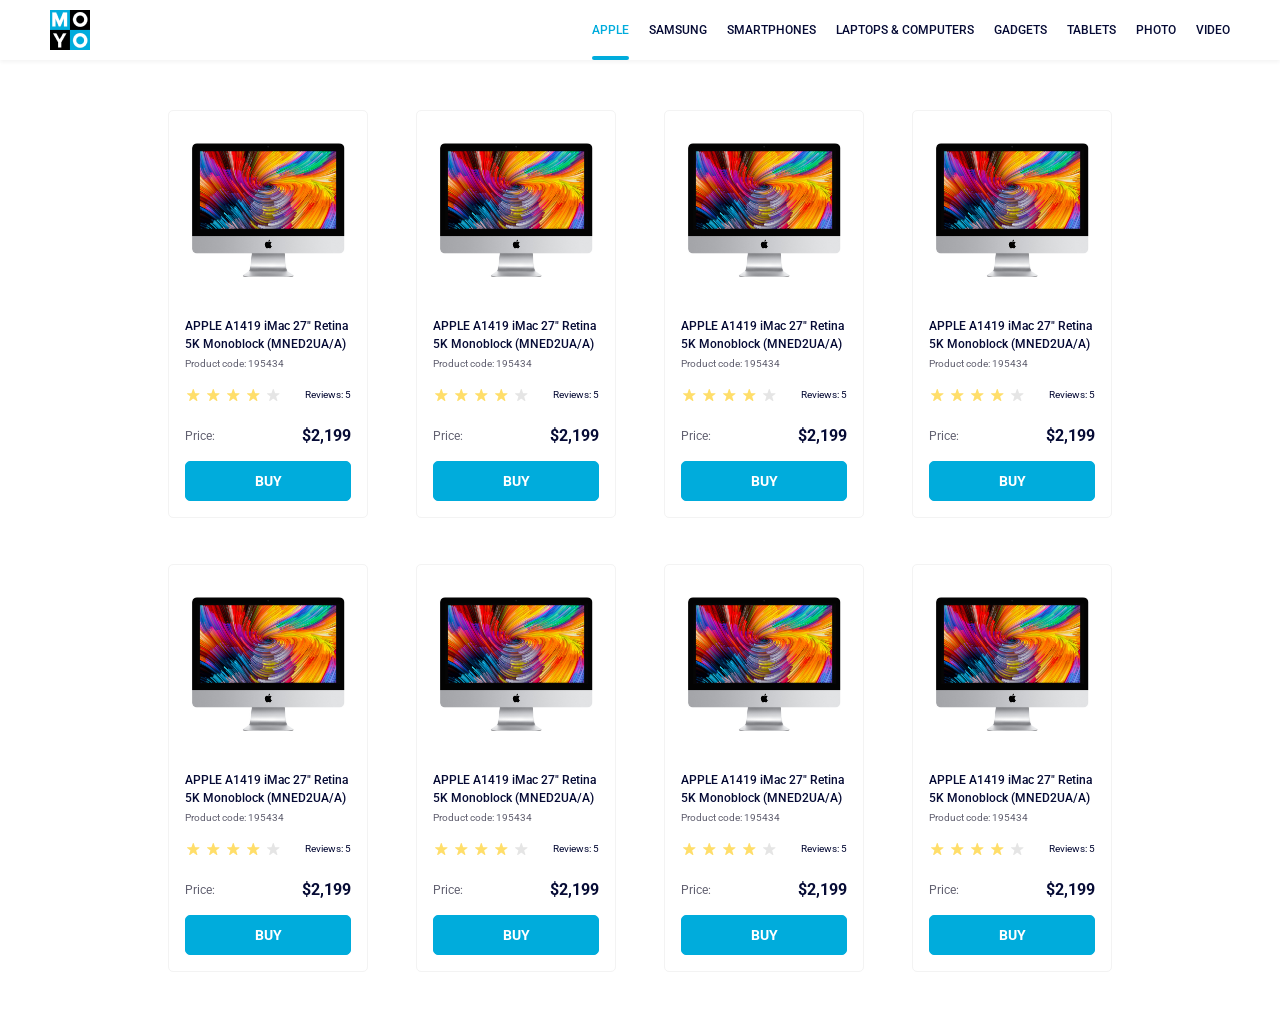
<file: index.html>
<!doctype html><html lang="en"><head><meta charset="utf-8"><meta name="viewport" content="width=device-width, initial-scale=1.0"><title>Catalog</title><link rel="preconnect" href="https://fonts.gstatic.com"><link href="https://fonts.googleapis.com/css2?family=Roboto:wght@400;500;700&display=swap" rel="stylesheet"><link rel="stylesheet" href="index.89170a5e.css"></head><body> <header class="header"> <a href="#" class="header__logo"> <img src="logo.eddae0ff.png" alt="Moyo Logo"> </a> <nav class="nav"> <ul class="nav__list"> <li class="nav__item"> <a href="#" class="is-active nav__link"> Apple </a> </li> <li class="nav__item"> <a href="#" class="nav__link"> Samsung </a> </li> <li class="nav__item"> <a href="#" class="nav__link"> Smartphones </a> </li> <li class="nav__item"> <a href="#" class="nav__link" data-qa="nav-hover"> Laptops & Computers </a> </li> <li class="nav__item"> <a href="#" class="nav__link"> Gadgets </a> </li> <li class="nav__item"> <a href="#" class="nav__link"> Tablets </a> </li> <li class="nav__item"> <a href="#" class="nav__link"> Photo </a> </li> <li class="nav__item"> <a href="#" class="nav__link"> Video </a> </li> </ul> </nav> </header> <main class="catalog"> <div class="card" data-qa="card"> <div class="card__image-wrapper"> <img src="imac.202c52ff.jpeg" alt="Apple iMac 27" class="card__image"> </div> <h2 class="card__title"> APPLE A1419 iMac 27" Retina 5K Monoblock (MNED2UA/A) </h2> <span class="card__product-code">Product code: 195434</span> <div class="card__rating"> <div class="card__stars stars stars--4"> <div class="stars__star"></div> <div class="stars__star"></div> <div class="stars__star"></div> <div class="stars__star"></div> <div class="stars__star"></div> </div> <span class="card__reviews">Reviews: 5</span> </div> <div class="card__price"> <span class="card__price-text">Price:</span> <span class="card__price-value">$2,199</span> </div> <a href="#" class="card__button"> Buy </a> </div> <div class="card"> <div class="card__image-wrapper"> <img src="imac.202c52ff.jpeg" alt="Apple iMac 27" class="card__image"> </div> <h2 class="card__title"> APPLE A1419 iMac 27" Retina 5K Monoblock (MNED2UA/A) </h2> <span class="card__product-code">Product code: 195434</span> <div class="card__rating"> <div class="card__stars stars stars--4"> <div class="stars__star"></div> <div class="stars__star"></div> <div class="stars__star"></div> <div class="stars__star"></div> <div class="stars__star"></div> </div> <span class="card__reviews">Reviews: 5</span> </div> <div class="card__price"> <span class="card__price-text">Price:</span> <span class="card__price-value">$2,199</span> </div> <a href="#" class="card__button"> Buy </a> </div> <div class="card"> <div class="card__image-wrapper"> <img src="imac.202c52ff.jpeg" alt="Apple iMac 27" class="card__image"> </div> <h2 class="card__title"> APPLE A1419 iMac 27" Retina 5K Monoblock (MNED2UA/A) </h2> <span class="card__product-code">Product code: 195434</span> <div class="card__rating"> <div class="card__stars stars stars--4"> <div class="stars__star"></div> <div class="stars__star"></div> <div class="stars__star"></div> <div class="stars__star"></div> <div class="stars__star"></div> </div> <span class="card__reviews">Reviews: 5</span> </div> <div class="card__price"> <span class="card__price-text">Price:</span> <span class="card__price-value">$2,199</span> </div> <a href="#" class="card__button"> Buy </a> </div> <div class="card"> <div class="card__image-wrapper"> <img src="imac.202c52ff.jpeg" alt="Apple iMac 27" class="card__image"> </div> <h2 class="card__title"> APPLE A1419 iMac 27" Retina 5K Monoblock (MNED2UA/A) </h2> <span class="card__product-code">Product code: 195434</span> <div class="card__rating"> <div class="card__stars stars stars--4"> <div class="stars__star"></div> <div class="stars__star"></div> <div class="stars__star"></div> <div class="stars__star"></div> <div class="stars__star"></div> </div> <span class="card__reviews">Reviews: 5</span> </div> <div class="card__price"> <span class="card__price-text">Price:</span> <span class="card__price-value">$2,199</span> </div> <a href="#" class="card__button"> Buy </a> </div> <div class="card"> <div class="card__image-wrapper"> <img src="imac.202c52ff.jpeg" alt="Apple iMac 27" class="card__image"> </div> <h2 class="card__title"> APPLE A1419 iMac 27" Retina 5K Monoblock (MNED2UA/A) </h2> <span class="card__product-code">Product code: 195434</span> <div class="card__rating"> <div class="card__stars stars stars--4"> <div class="stars__star"></div> <div class="stars__star"></div> <div class="stars__star"></div> <div class="stars__star"></div> <div class="stars__star"></div> </div> <span class="card__reviews">Reviews: 5</span> </div> <div class="card__price"> <span class="card__price-text">Price:</span> <span class="card__price-value">$2,199</span> </div> <a href="#" class="card__button"> Buy </a> </div> <div class="card"> <div class="card__image-wrapper"> <img src="imac.202c52ff.jpeg" alt="Apple iMac 27" class="card__image"> </div> <h2 class="card__title"> APPLE A1419 iMac 27" Retina 5K Monoblock (MNED2UA/A) </h2> <span class="card__product-code">Product code: 195434</span> <div class="card__rating"> <div class="card__stars stars stars--4"> <div class="stars__star"></div> <div class="stars__star"></div> <div class="stars__star"></div> <div class="stars__star"></div> <div class="stars__star"></div> </div> <span class="card__reviews">Reviews: 5</span> </div> <div class="card__price"> <span class="card__price-text">Price:</span> <span class="card__price-value">$2,199</span> </div> <a href="#" class="card__button"> Buy </a> </div> <div class="card"> <div class="card__image-wrapper"> <img src="imac.202c52ff.jpeg" alt="Apple iMac 27" class="card__image"> </div> <h2 class="card__title"> APPLE A1419 iMac 27" Retina 5K Monoblock (MNED2UA/A) </h2> <span class="card__product-code">Product code: 195434</span> <div class="card__rating"> <div class="card__stars stars stars--4"> <div class="stars__star"></div> <div class="stars__star"></div> <div class="stars__star"></div> <div class="stars__star"></div> <div class="stars__star"></div> </div> <span class="card__reviews">Reviews: 5</span> </div> <div class="card__price"> <span class="card__price-text">Price:</span> <span class="card__price-value">$2,199</span> </div> <a href="#" class="card__button" data-qa="card-hover"> Buy </a> </div> <div class="card"> <div class="card__image-wrapper"> <img src="imac.202c52ff.jpeg" alt="Apple iMac 27" class="card__image"> </div> <h2 class="card__title"> APPLE A1419 iMac 27" Retina 5K Monoblock (MNED2UA/A) </h2> <span class="card__product-code">Product code: 195434</span> <div class="card__rating"> <div class="card__stars stars stars--4"> <div class="stars__star"></div> <div class="stars__star"></div> <div class="stars__star"></div> <div class="stars__star"></div> <div class="stars__star"></div> </div> <span class="card__reviews">Reviews: 5</span> </div> <div class="card__price"> <span class="card__price-text">Price:</span> <span class="card__price-value">$2,199</span> </div> <a href="#" class="card__button"> Buy </a> </div> </main> </body></html>
</file>
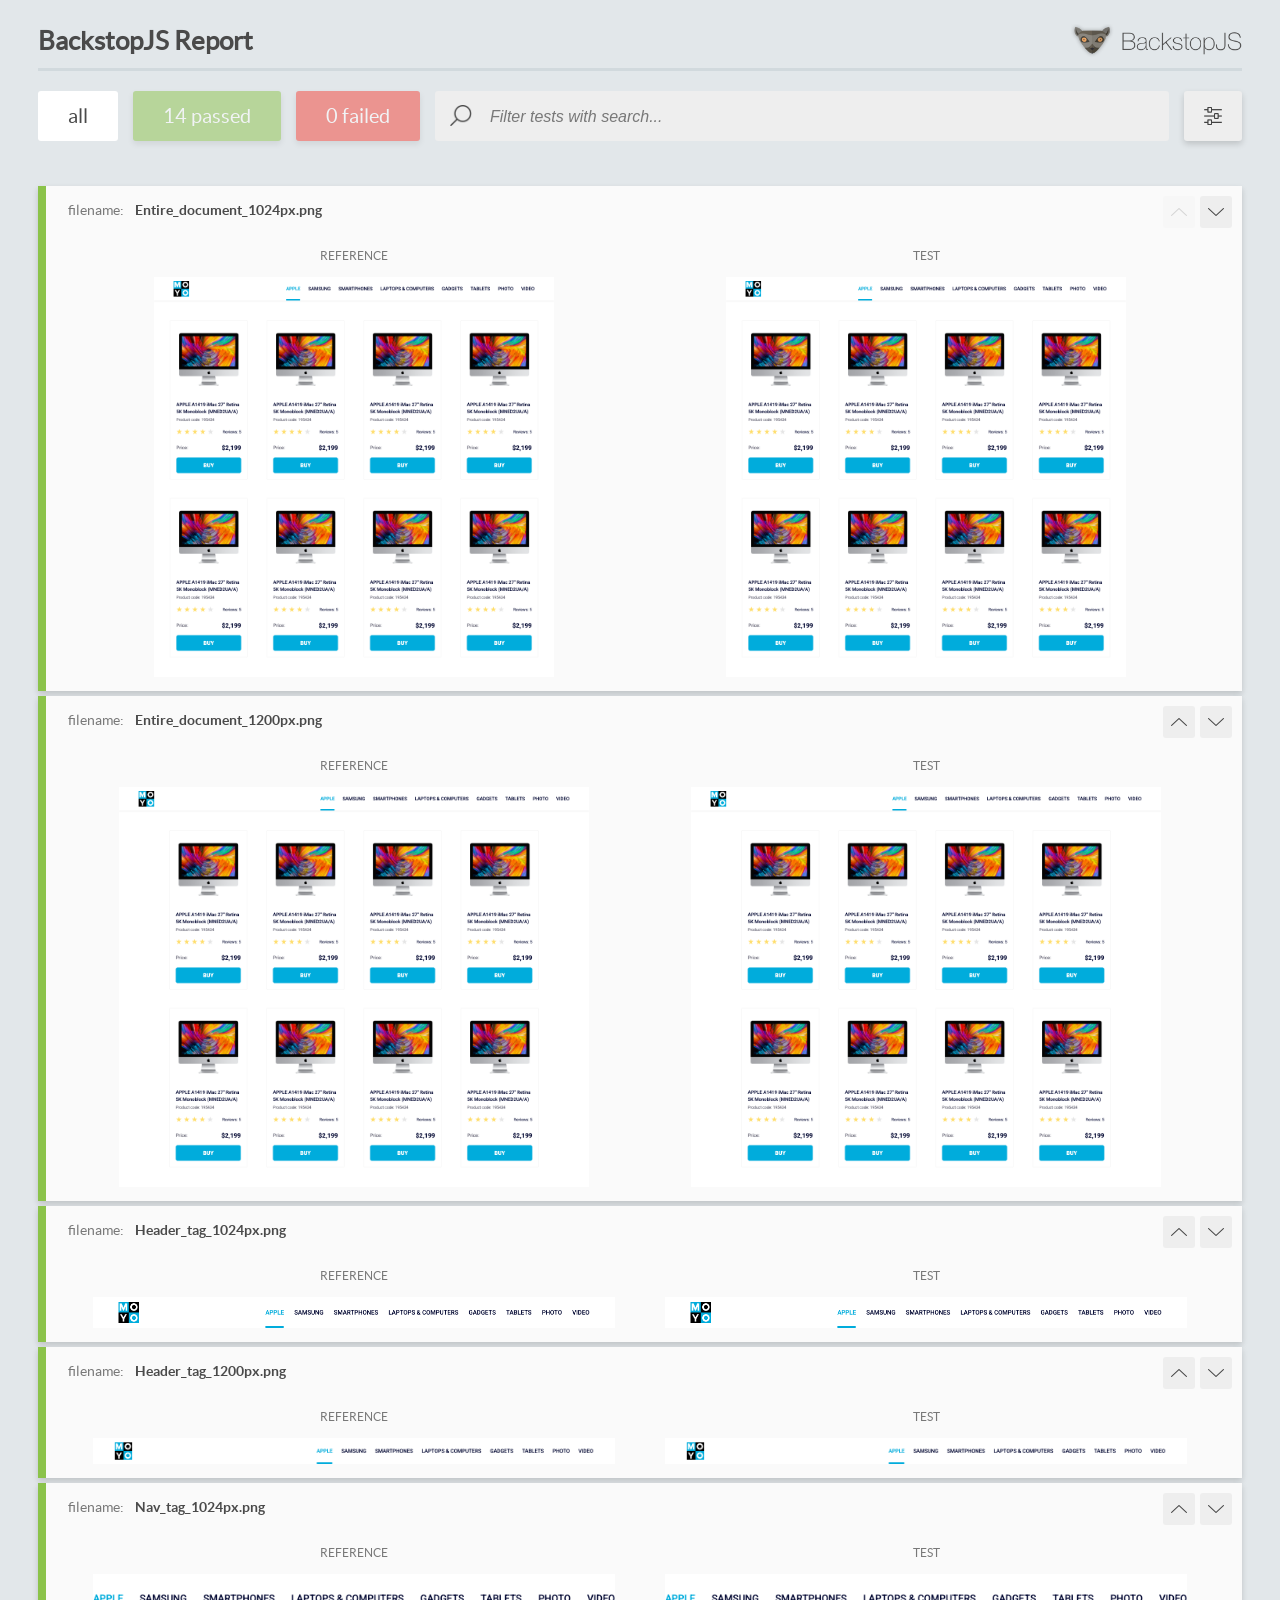
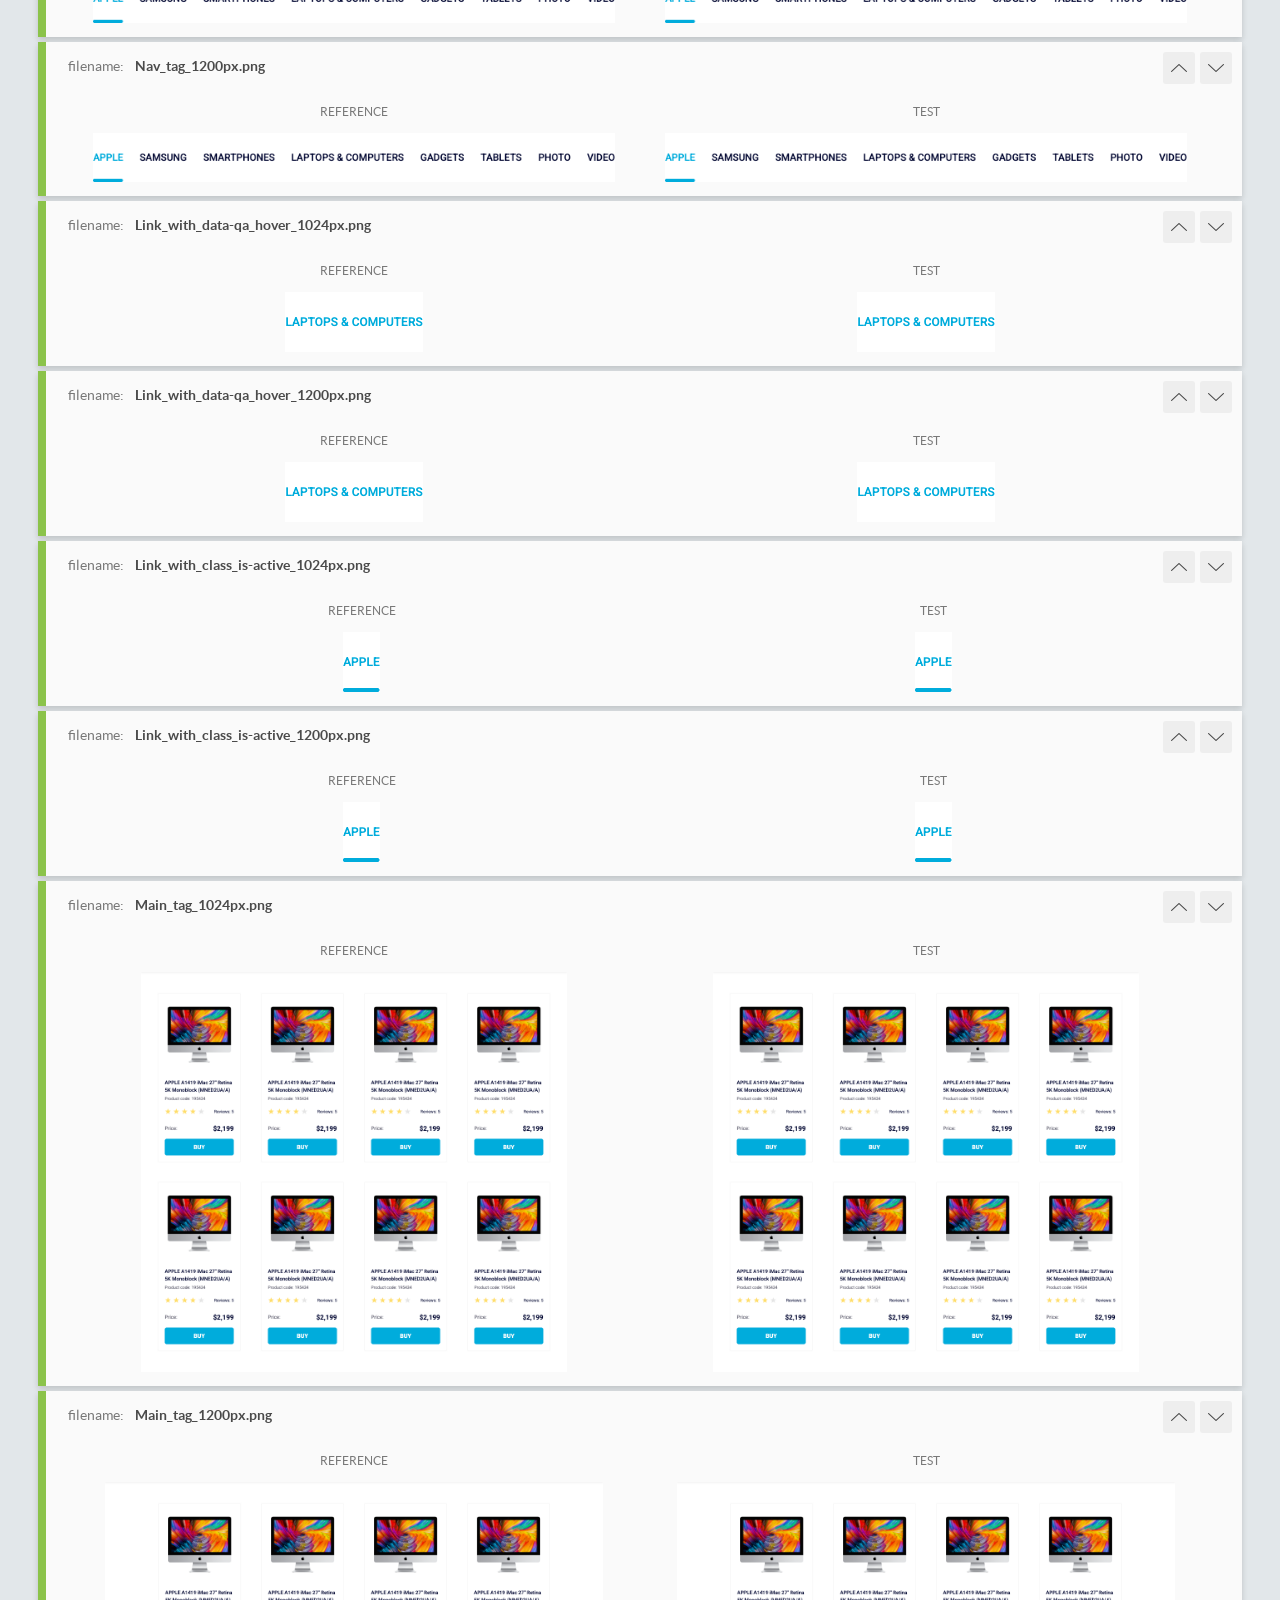
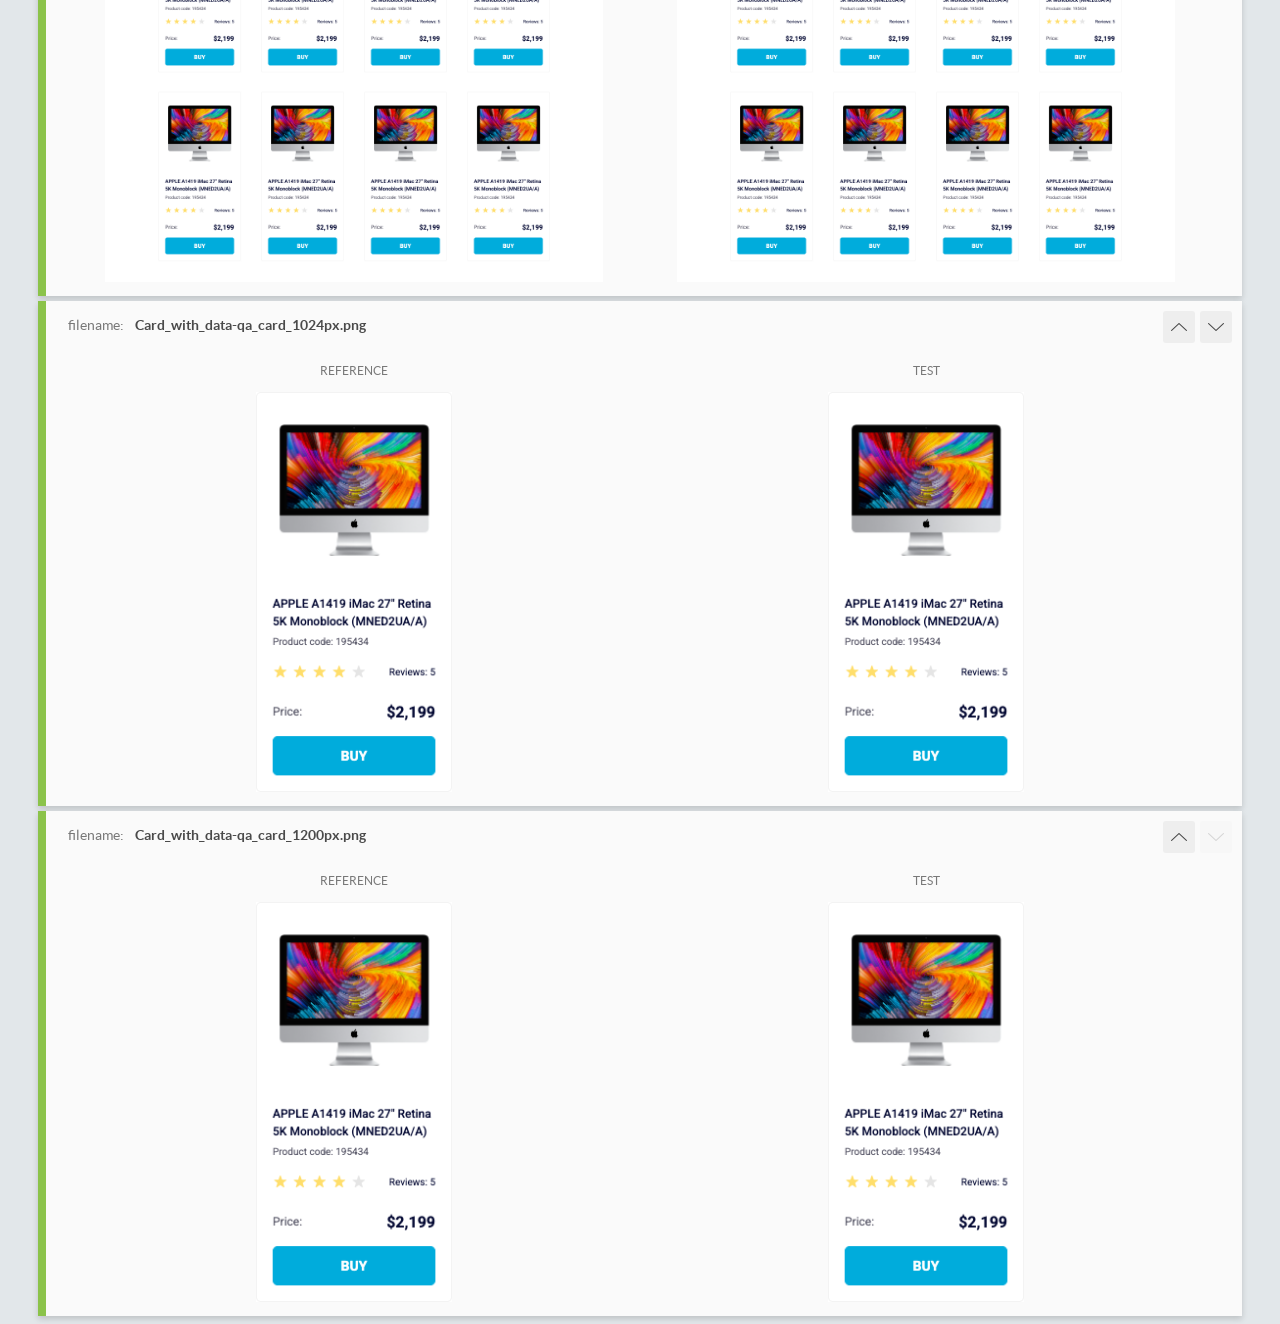
<file: report/html_report/index.html>
<!DOCTYPE html>
<html>
  <head>
    <meta charset="utf-8">
    <!-- Disable Cache -->
    <meta http-equiv="Cache-Control" content="no-cache, no-store, must-revalidate">
    <meta http-equiv="Pragma" content="no-cache">
    <meta http-equiv="Expires" content="0">

    <title>BackstopJS Report</title>

    <style>
      @font-face {
          font-family: 'latoregular';
          src: url('./assets/fonts/lato-regular-webfont.woff2') format('woff2'),
              url('./assets/fonts/lato-regular-webfont.woff') format('woff');
          font-weight: 400;
          font-style: normal;
      }
      @font-face {
          font-family: 'latobold';
          src: url('./assets/fonts/lato-bold-webfont.woff2') format('woff2'),
              url('./assets/fonts/lato-bold-webfont.woff') format('woff');
          font-weight: 700;
          font-style: normal;
      }

      .ReactModal__Body--open {
          overflow: hidden;
      }
      .ReactModal__Body--open .header {
        display: none;
      }

    </style>
  </head>
  <body style="background-color: #E2E7EA">
    <div id="root">

    </div>
    <script>
      function report (report) { // eslint-disable-line no-unused-vars
        window.tests = report;
      }
    </script>
    <script src="config.js"></script>
    <script src="index_bundle.js"></script>
  </body>
</html>
</file>
<file: index.89170a5e.css>
.header{justify-content:space-between;align-items:center;padding:0 50px;display:flex;box-shadow:0 2px 4px #0000000d}.header__logo{width:40px;height:40px;display:block}.nav{font-weight:500;display:flex}.nav__list{margin:0;padding:0;list-style:none;display:flex}.nav__item:not(:first-child){margin-left:20px}.nav__link{color:#060b35;text-transform:uppercase;align-content:center;height:60px;padding:0;text-decoration:none;display:inline-block;position:relative}.nav__link:hover,.nav__link.is-active{color:#00acdc}.nav__link.is-active:after{content:"";background-color:#00acdc;border-radius:8px;width:100%;height:4px;position:absolute;bottom:0;left:0}.catalog{grid-template-columns:repeat(1,200px);justify-content:center;gap:46px 48px;padding:50px 40px;display:grid}@media (width>=488px){.catalog{grid-template-columns:repeat(2,200px)}}@media (width>=768px){.catalog{grid-template-columns:repeat(3,200px)}}@media (width>=1024px){.catalog{grid-template-columns:repeat(4,200px)}}.card{box-sizing:border-box;color:#060b35;cursor:pointer;background-color:#fff;border:1px solid #f3f3f3;border-radius:5px;flex-direction:column;width:200px;height:408px;padding:16px;display:flex}.card__image-wrapper{flex-grow:1;place-content:center;margin-top:16px;margin-bottom:40px;display:flex}.card__image{width:160px;height:134px}.card__title{margin-top:0;margin-bottom:4px;font-size:12px;font-weight:500;line-height:18px}.card__product-code{color:#616070;font-size:10px;line-height:14px}.card__rating{justify-content:space-between;margin-top:16px;margin-bottom:24px;display:flex}.card__reviews{font-size:10px;line-height:16px}.card__price{justify-content:space-between;margin-bottom:16px;line-height:18px;display:flex}.card__price-text{color:#616070;font-size:12px;line-height:18px}.card__price-value{font-size:16px;font-weight:700;line-height:18px}.card__button{box-sizing:border-box;text-transform:uppercase;color:#fff;text-align:center;background-color:#00acdc;border:1px solid #00acdc;border-radius:5px;align-content:center;height:40px;font-size:14px;font-weight:700;text-decoration:none;display:block}.card__button:hover{color:#00acdc;background-color:#fff}.card:hover{position:relative;transform:scale(1.2)}.card:hover .card__title{color:#34568b}.stars{display:flex}.stars__star{background-image:url(star.822d561e.svg);background-position:50%;background-repeat:no-repeat;width:16px;height:16px}.stars__star:not(:last-child){margin-right:4px}.stars--1 .stars__star:nth-child(-n+1),.stars--2 .stars__star:nth-child(-n+2),.stars--3 .stars__star:nth-child(-n+3),.stars--4 .stars__star:nth-child(-n+4),.stars--5 .stars__star:nth-child(-n+5){background-image:url(star-active.edda4c43.svg)}body{margin:0;font-family:Roboto,sans-serif;font-size:12px}
/*# sourceMappingURL=index.89170a5e.css.map */
</file>
